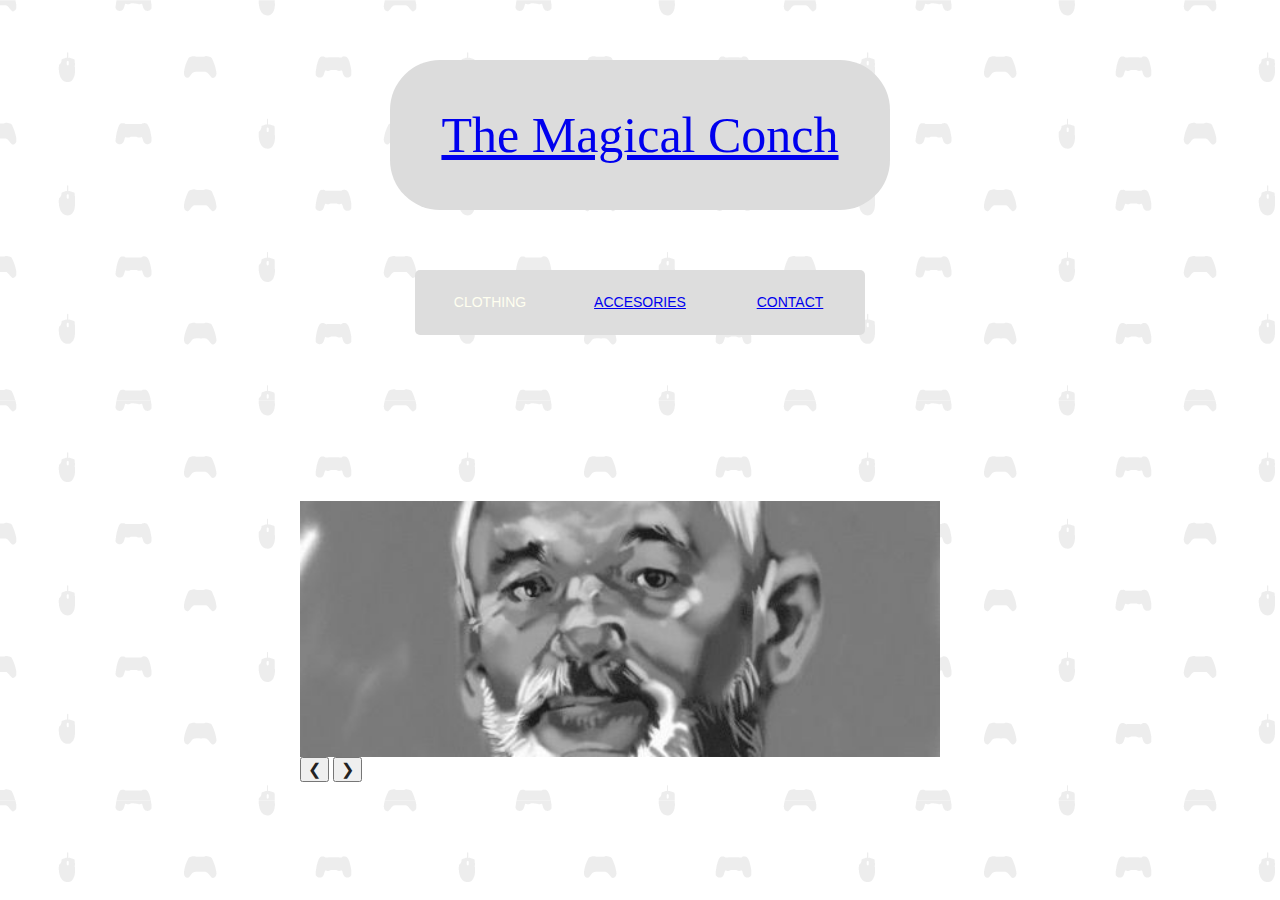
<file: index.html>
<!DOCTYPE html>
<html>
<head>
	<title>Stream Merch</title>

	<link rel="stylesheet" href="css/normalize.css">
	<link rel="stylesheet" href="css/base.css">
	<link rel="stylesheet" href="css/grid.css">
	<link rel="stylesheet" href="css/style.css">

</head>
<body>

<div class="logo"><a href="index.html">The Magical Conch</a></div>
<!-- <nav class="nav-main">
	<ul>
		<li><a href="#" class="nav-item">Clothing</a>
			<div class="nav-content">
				<div class="nav-sub">
					<ul>
						<li class="subs"><a href="shirts.html">Shirts</a></li>
						<li class="subs"><a href="hats.html">Hats</a></li>
						<li class="subs"><a href="outerwear.html">Outerwear</a></li>
					</ul>
				</div>
			</div>
		</li>
		<li><a href="Accesories.html" class="nav-item">Accesories</a></li>
		<li><a href="Contact.html" class="nav-item">Contact</a></li>
	</ul>
</nav> -->

<nav>
  <ul>
    <li>Clothing
      <ul class="drop-menu menu-#{i}">
        <li><a href="shirts.html">Shirts</a></li>
        <li><a href="hats.html">Hats</a></li>
        <li><a href="outerwear.html">Outerwear</a></li>
      </ul>
    </li>
    <li><a href="Accesories.html">Accesories</a></li>
    <li><a href="Contact.html">Contact</a></li>
      </ul>
    </li>
  </ul>
</nav>









	
</body>
	<div class="slides">
		<img class="mySlides" src="img/5.jpg" style="width: 50%">
		<img class="mySlides" src="img/6.jpg" style="width: 50%">
		<img class="mySlides" src="img/7.jpg" style="width: 50%">
		<img class="mySlides" src="img/8.jpg" style="width: 50%">
		
		<button onclick="plusDivs(-1)">&#10094;</button>
		<button onclick="plusDivs(+1)">&#10095;</button>

	</div>

	<script>
	var slideIndex = 1;
	showDivs(slideIndex);

	function plusDivs(n) {
 	 showDivs(slideIndex += n);
	}

	function showDivs(n) {
  		var i;
  		var x = document.getElementsByClassName("mySlides");
  		if (n > x.length) {slideIndex = 1}    
  		if (n < 1) {slideIndex = x.length}
  		for (i = 0; i < x.length; i++) {
    	 x[i].style.display = "none";  
  	}
  		x[slideIndex-1].style.display = "block";  
		}
	</script>
	<!-- This script is from W3 Schools -->


</body>
</html>
</file>
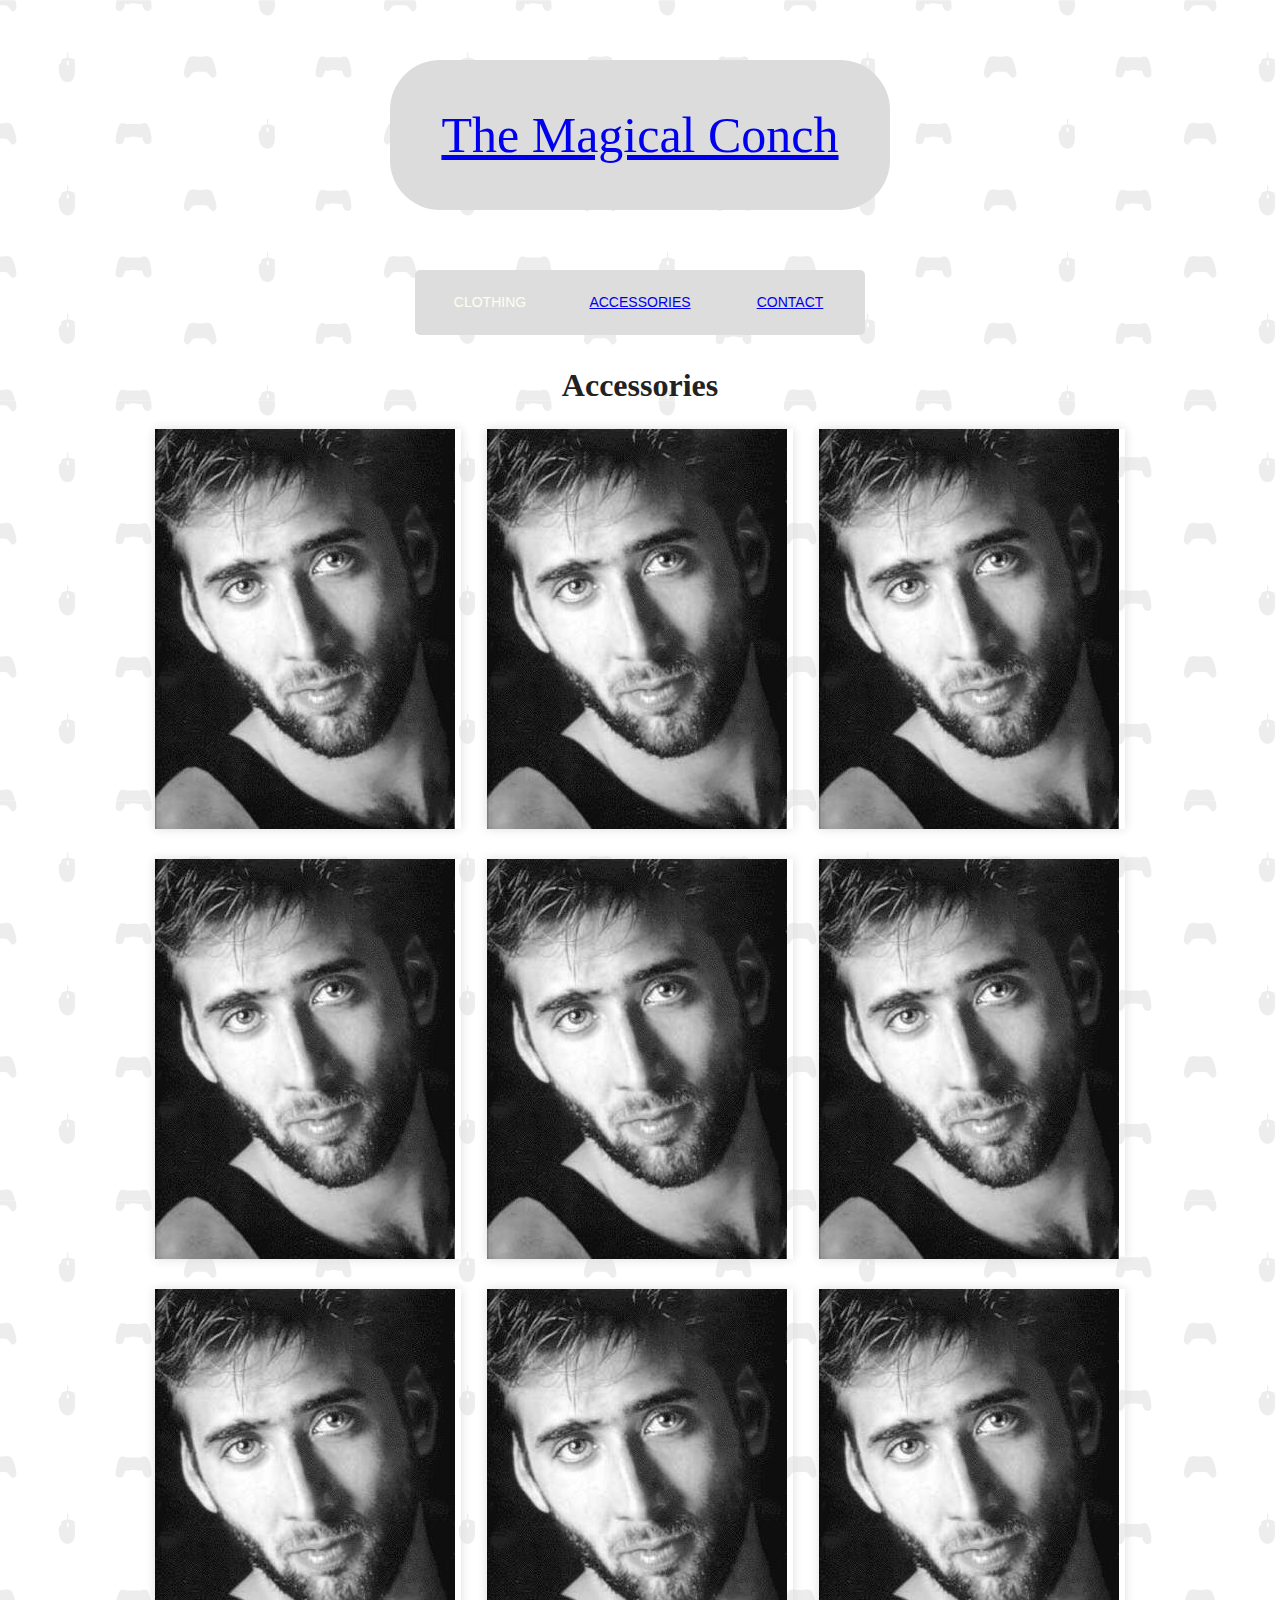
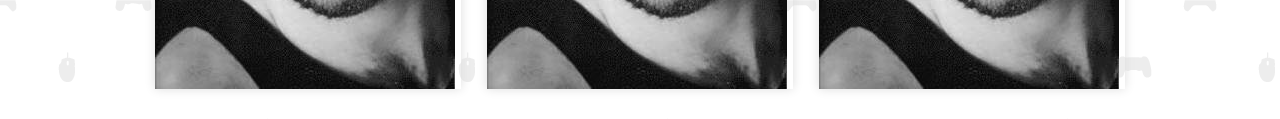
<file: Accesories.html>
<!DOCTYPE html>
<html>
<head>
	<title>Stream Merch</title>

	<link rel="stylesheet" href="css/normalize.css">
	<link rel="stylesheet" href="css/base.css">
	<link rel="stylesheet" href="css/grid.css">
	<link rel="stylesheet" href="css/style.css">

</head>
<body class="topper">

<div class="logo"><a href="index.html">The Magical Conch</a></div>

<nav>
  <ul>
    <li>Clothing
      <ul class="drop-menu menu-#{i}">
        <li><a href="shirts.html">Shirts</a></li>
        <li><a href="hats.html">Hats</a></li>
        <li><a href="outerwear.html">Outerwear</a></li>
      </ul>
    </li>
    <li><a href="Accesories.html">Accessories</a></li>
    <li><a href="Contact.html">Contact</a></li>
      </ul>
    </li>
  </ul>
</nav>
</body>

<body class="selections">
	

<div class="container clearfix content">
	<h1>Accessories</h1>

	<div class="grid_4">
		<div class="view">
			<img src="img/4.jpg" alt="Acessory"/>
			<div class="mask">
				<h2>Acessory 1</h2>
				<p>An accessory that relates to the stream.</p>
				<a href="#info" class="info">Preview</a>
			</div>
		</div>
	</div>

	<div class="grid_4">
		<div class="view">
			<img src="img/4.jpg" alt="Acessory"/>
			<div class="mask">
				<h2>Acessory 2</h2>
				<p>An accessory that relates to the stream.</p>
				<a href="#info" class="info">Preview</a>
			</div>
		</div>
	</div>

		<div class="grid_4">
		<div class="view">
			<img src="img/4.jpg" alt="Acessory"/>
			<div class="mask">
				<h2>Acessory 3</h2>
				<p>An accessory that relates to the stream.</p>
				<a href="#info" class="info">Preview</a>
			</div>
		</div>
	</div>
	<div class="grid_4">
		<div class="view">
			<img src="img/4.jpg" alt="Acessory"/>
			<div class="mask">
				<h2>Acessory 1</h2>
				<p>An accessory that relates to the stream.</p>
				<a href="#info" class="info">Preview</a>
			</div>
		</div>
	</div>

	<div class="grid_4">
		<div class="view">
			<img src="img/4.jpg" alt="Acessory"/>
			<div class="mask">
				<h2>Acessory 2</h2>
				<p>An accessory that relates to the stream.</p>
				<a href="#info" class="info">Preview</a>
			</div>
		</div>
	</div>

		<div class="grid_4">
		<div class="view">
			<img src="img/4.jpg" alt="Acessory"/>
			<div class="mask">
				<h2>Acessory 3</h2>
				<p>An accessory that relates to the stream.</p>
				<a href="#info" class="info">Preview</a>
			</div>
		</div>
	</div>
	<div class="grid_4">
		<div class="view">
			<img src="img/4.jpg" alt="Acessory"/>
			<div class="mask">
				<h2>Acessory 1</h2>
				<p>An accessory that relates to the stream.</p>
				<a href="#info" class="info">Preview</a>
			</div>
		</div>
	</div>

	<div class="grid_4">
		<div class="view">
			<img src="img/4.jpg" alt="Acessory"/>
			<div class="mask">
				<h2>Acessory 2</h2>
				<p>An accessory that relates to the stream.</p>
				<a href="#info" class="info">Preview</a>
			</div>
		</div>
	</div>

		<div class="grid_4">
		<div class="view">
			<img src="img/4.jpg" alt="Acessory"/>
			<div class="mask">
				<h2>Acessory 3</h2>
				<p>An accessory that relates to the stream.</p>
				<a href="#info" class="info">Preview</a>
			</div>
		</div>
	</div>
</div>


    <div id="info" class="infoModal">
        <div> <a href="#close" title="Close" class="close">X</a>
            <h2>Stream Accessory</h2>
            <p>
                Here is a larger image of the accessory that you wanted to preview.
            </p>
            <img src="img/9.jpg">
        </div>
    </div>


</body>
</html>
</file>
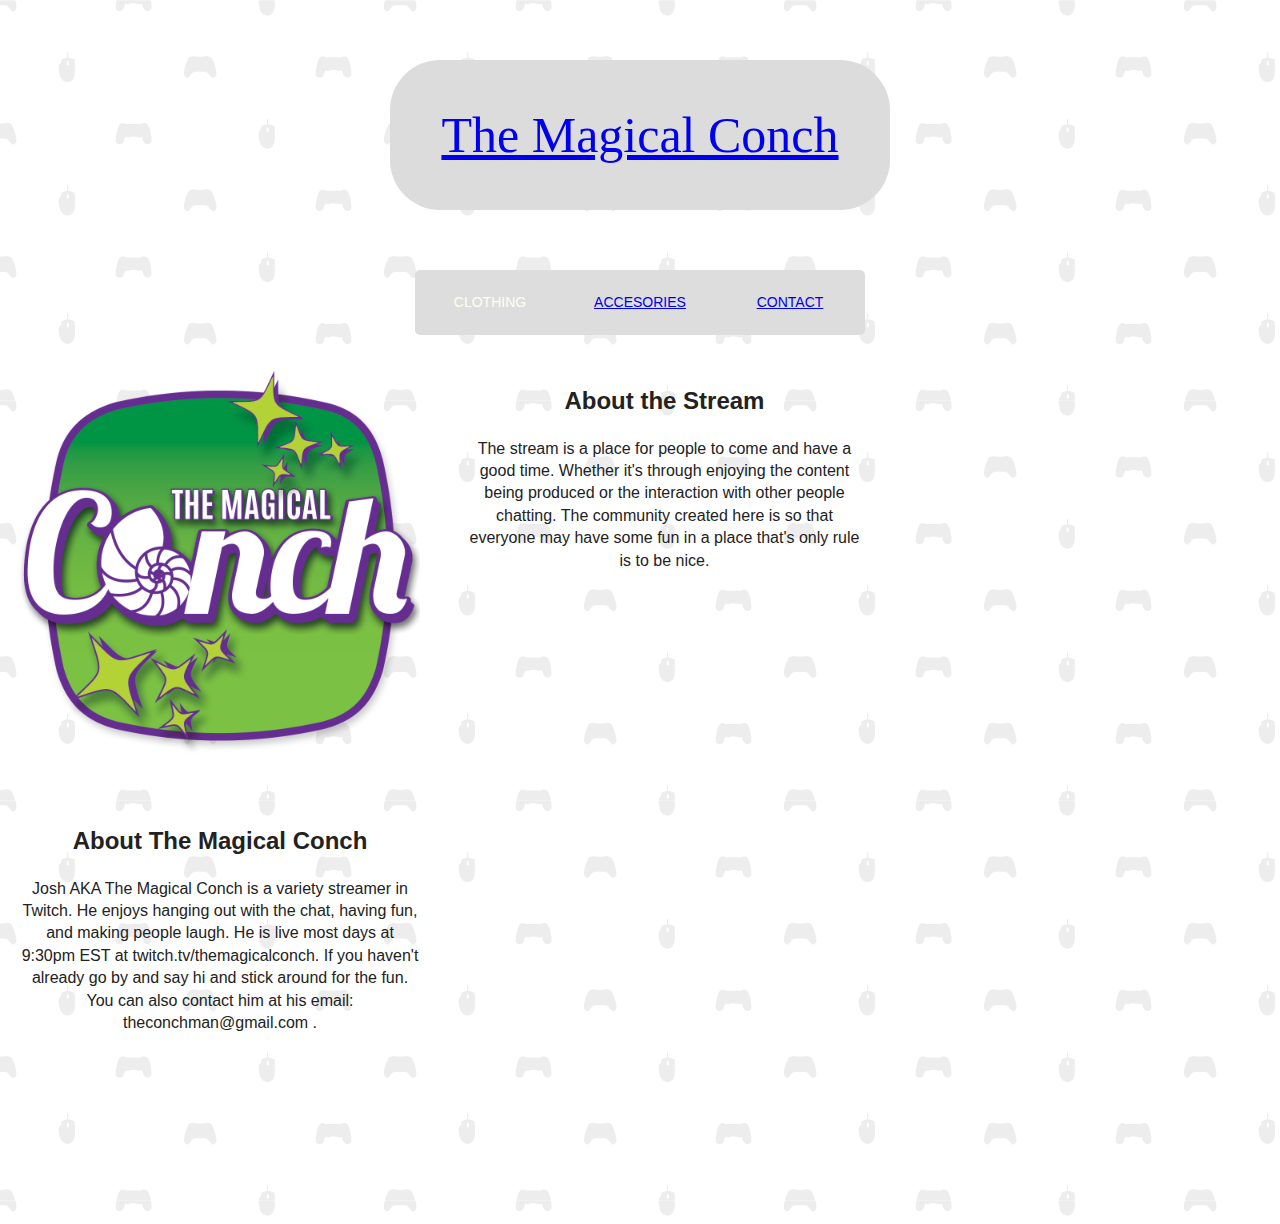
<file: Contact.html>
<!DOCTYPE html>
<html>
<head>
	<title>Contact</title>

	<link rel="stylesheet" href="css/normalize.css">
	<link rel="stylesheet" href="css/base.css">
	<link rel="stylesheet" href="css/grid.css">
	<link rel="stylesheet" href="css/style.css">

</head>

<body>
<div class="logo"><a href="index.html">The Magical Conch</a></div>
<nav>
  <ul>
    <li>Clothing
      <ul class="drop-menu menu-#{i}">
        <li><a href="shirts.html">Shirts</a></li>
        <li><a href="hats.html">Hats</a></li>
        <li><a href="outerwear.html">Outerwear</a></li>
      </ul>
    </li>
    <li><a href="Accesories.html">Accesories</a></li>
    <li><a href="Contact.html">Contact</a></li>
      </ul>
    </li>
  </ul>
</nav>


<div class="contact">
	<img src="img/conch_logo2_72dpi_transp.png">
</div>

<div class="contact">
	<h2>About the Stream</h2>
	<p>
		The stream is a place for people to come and have a good time. Whether it's through enjoying the content being produced or the interaction with other people chatting. The community created here is so that everyone may have some fun in a place that's only rule is to be nice.
	</p>
</div>
<div class="contact">
	<h2>About The Magical Conch</h2>
	<p>
		Josh AKA The Magical Conch is a variety streamer in Twitch. He enjoys hanging out with the chat, having fun, and making people laugh. He is live most days at 9:30pm EST at twitch.tv/themagicalconch. If you haven't already go by and say hi and stick around for the fun. You can also contact him at his email: theconchman@gmail.com .
	</p>
</div>


</body>
</html>
</file>
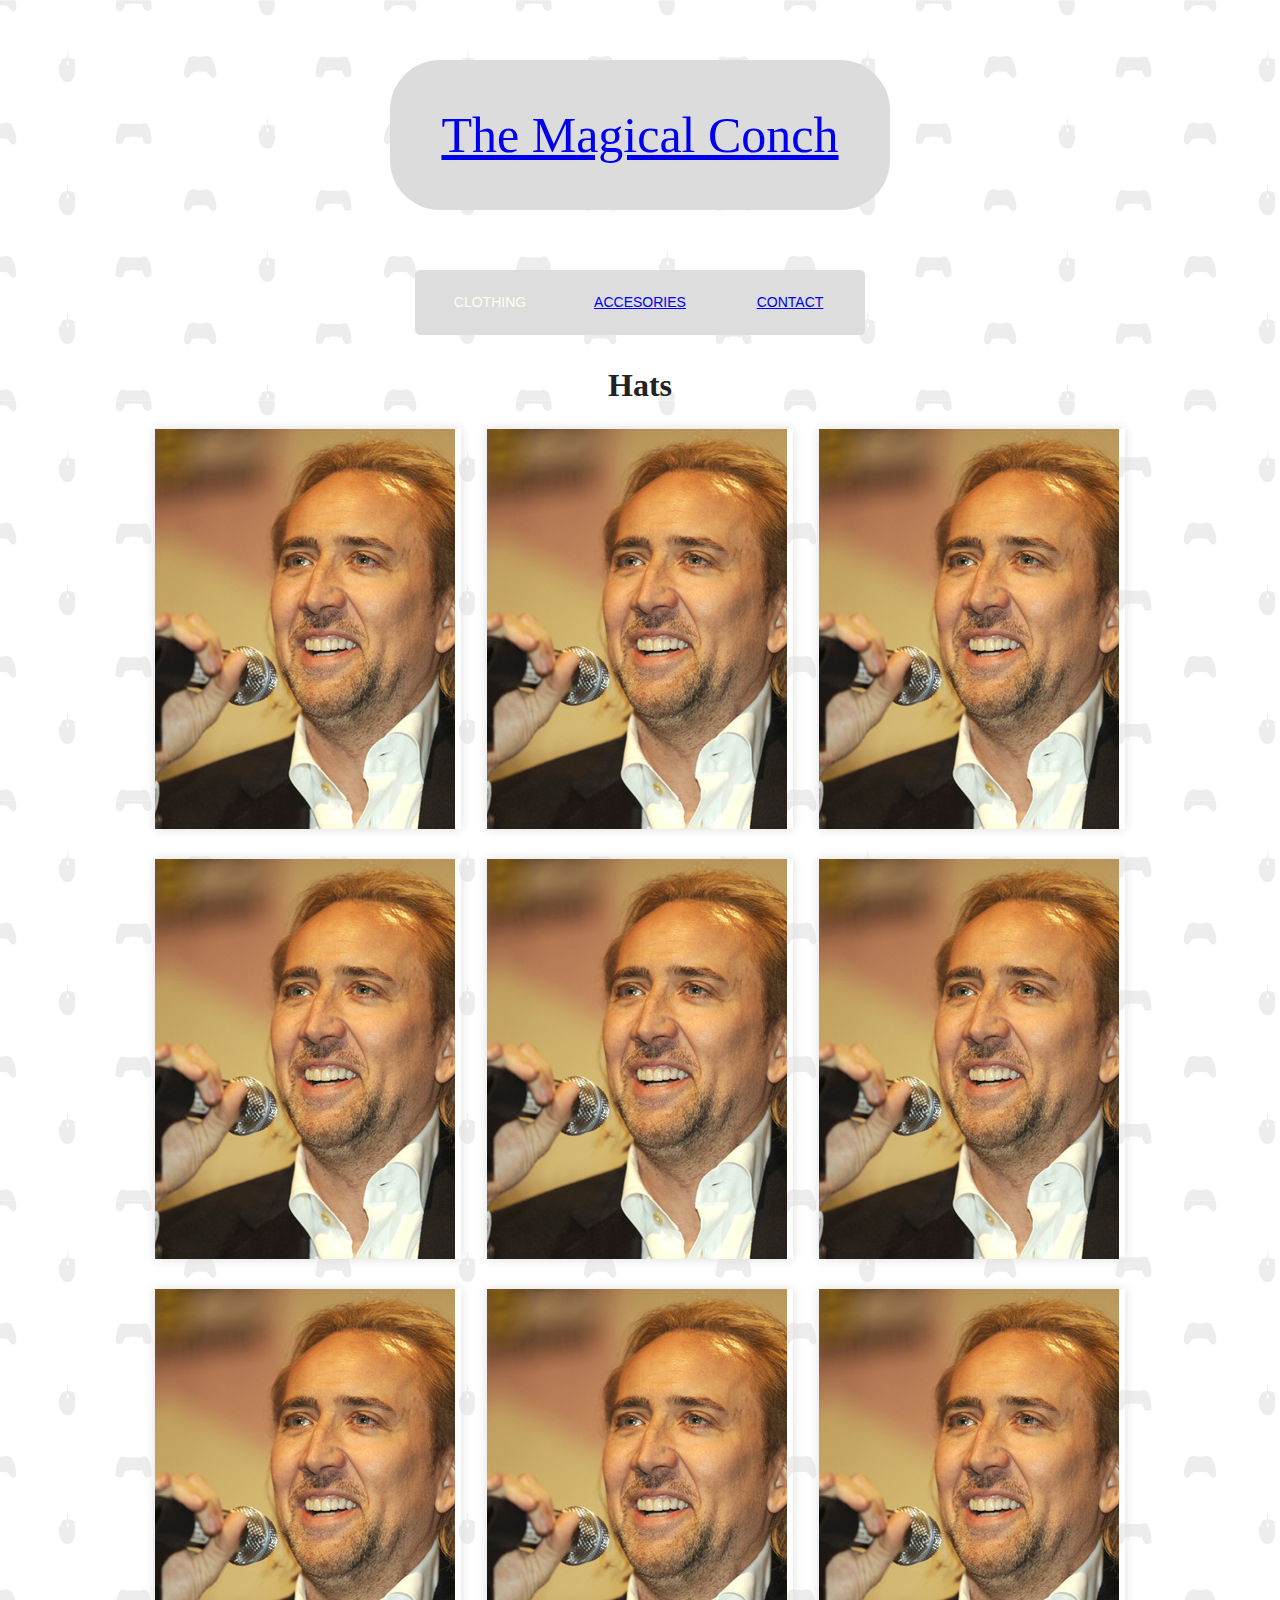
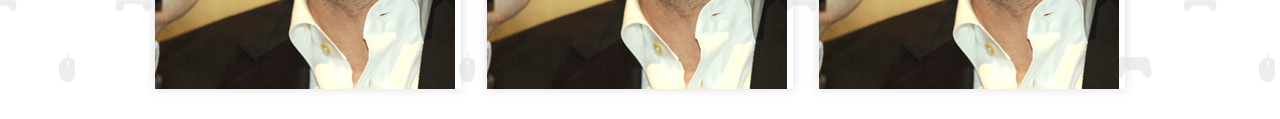
<file: hats.html>
<!DOCTYPE html>
<html>
<head>
	<title>Stream Merch</title>

	<link rel="stylesheet" href="css/normalize.css">
	<link rel="stylesheet" href="css/base.css">
	<link rel="stylesheet" href="css/grid.css">
	<link rel="stylesheet" href="css/style.css">

</head>
<body class="topper">

<div class="logo"><a href="index.html">The Magical Conch</a></div>

<nav>
  <ul>
    <li>Clothing
      <ul class="drop-menu menu-#{i}">
        <li><a href="shirts.html">Shirts</a></li>
        <li><a href="hats.html">Hats</a></li>
        <li><a href="outerwear.html">Outerwear</a></li>
      </ul>
    </li>
    <li><a href="Accesories.html">Accesories</a></li>
    <li><a href="Contact.html">Contact</a></li>
      </ul>
    </li>
  </ul>
</nav>
	
</body>

<body class="selections">
	

<div class="container clearfix content">
	<h1>Hats</h1>

	<div class="grid_4">
		<div class="view">
			<img src="img/3.jpg" alt="Hats"/>
			<div class="mask">
				<h2>Hat 1</h2>
				<p>This hat is one size fits all.</p>
				<a href="#info" class="info">Preview</a>
			</div>
		</div>
	</div>

	<div class="grid_4">
		<div class="view">
			<img src="img/3.jpg" alt="Hats"/>
			<div class="mask">
				<h2>Hat 2</h2>
				<p>This hat is one size fits all.</p>
				<a href="#info" class="info">Preview</a>
			</div>
		</div>
	</div>

		<div class="grid_4">
		<div class="view">
			<img src="img/3.jpg" alt="Hats"/>
			<div class="mask">
				<h2>Hat 3</h2>
				<p>This hat is one size fits all.</p>
				<a href="#info" class="info">Preview</a>
			</div>
		</div>
	</div>
	<div class="grid_4">
		<div class="view">
			<img src="img/3.jpg" alt="Hats"/>
			<div class="mask">
				<h2>Hat 1</h2>
				<p>This hat is one size fits all.</p>
				<a href="#info" class="info">Preview</a>
			</div>
		</div>
	</div>

	<div class="grid_4">
		<div class="view">
			<img src="img/3.jpg" alt="Hats"/>
			<div class="mask">
				<h2>Hat 2</h2>
				<p>This hat is one size fits all.</p>
				<a href="#info" class="info">Preview</a>
			</div>
		</div>
	</div>

		<div class="grid_4">
		<div class="view">
			<img src="img/3.jpg" alt="Hats"/>
			<div class="mask">
				<h2>Hat 3</h2>
				<p>This hat is one size fits all.</p>
				<a href="#info" class="info">Preview</a>
			</div>
		</div>
	</div>
	<div class="grid_4">
		<div class="view">
			<img src="img/3.jpg" alt="Hats"/>
			<div class="mask">
				<h2>Hat 1</h2>
				<p>This hat is one size fits all.</p>
				<a href="#info" class="info">Preview</a>
			</div>
		</div>
	</div>

	<div class="grid_4">
		<div class="view">
			<img src="img/3.jpg" alt="Hats"/>
			<div class="mask">
				<h2>Hat 2</h2>
				<p>This hat is one size fits all.</p>
				<a href="#info" class="info">Preview</a>
			</div>
		</div>
	</div>

		<div class="grid_4">
		<div class="view">
			<img src="img/3.jpg" alt="Hats"/>
			<div class="mask">
				<h2>Hat 3</h2>
				<p>This hat is one size fits all.</p>
				<a href="#info" class="info">Preview</a>
			</div>
		</div>
	</div>
</div>


    <div id="info" class="infoModal">
        <div> <a href="#close" title="Close" class="close">X</a>
            <h2>Hat</h2>
            <p>
                This is the hat that you wanted to view at a larger scale.
            </p>
            <img src="img/9.jpg">
        </div>
    </div>


</body>
</html>
</file>
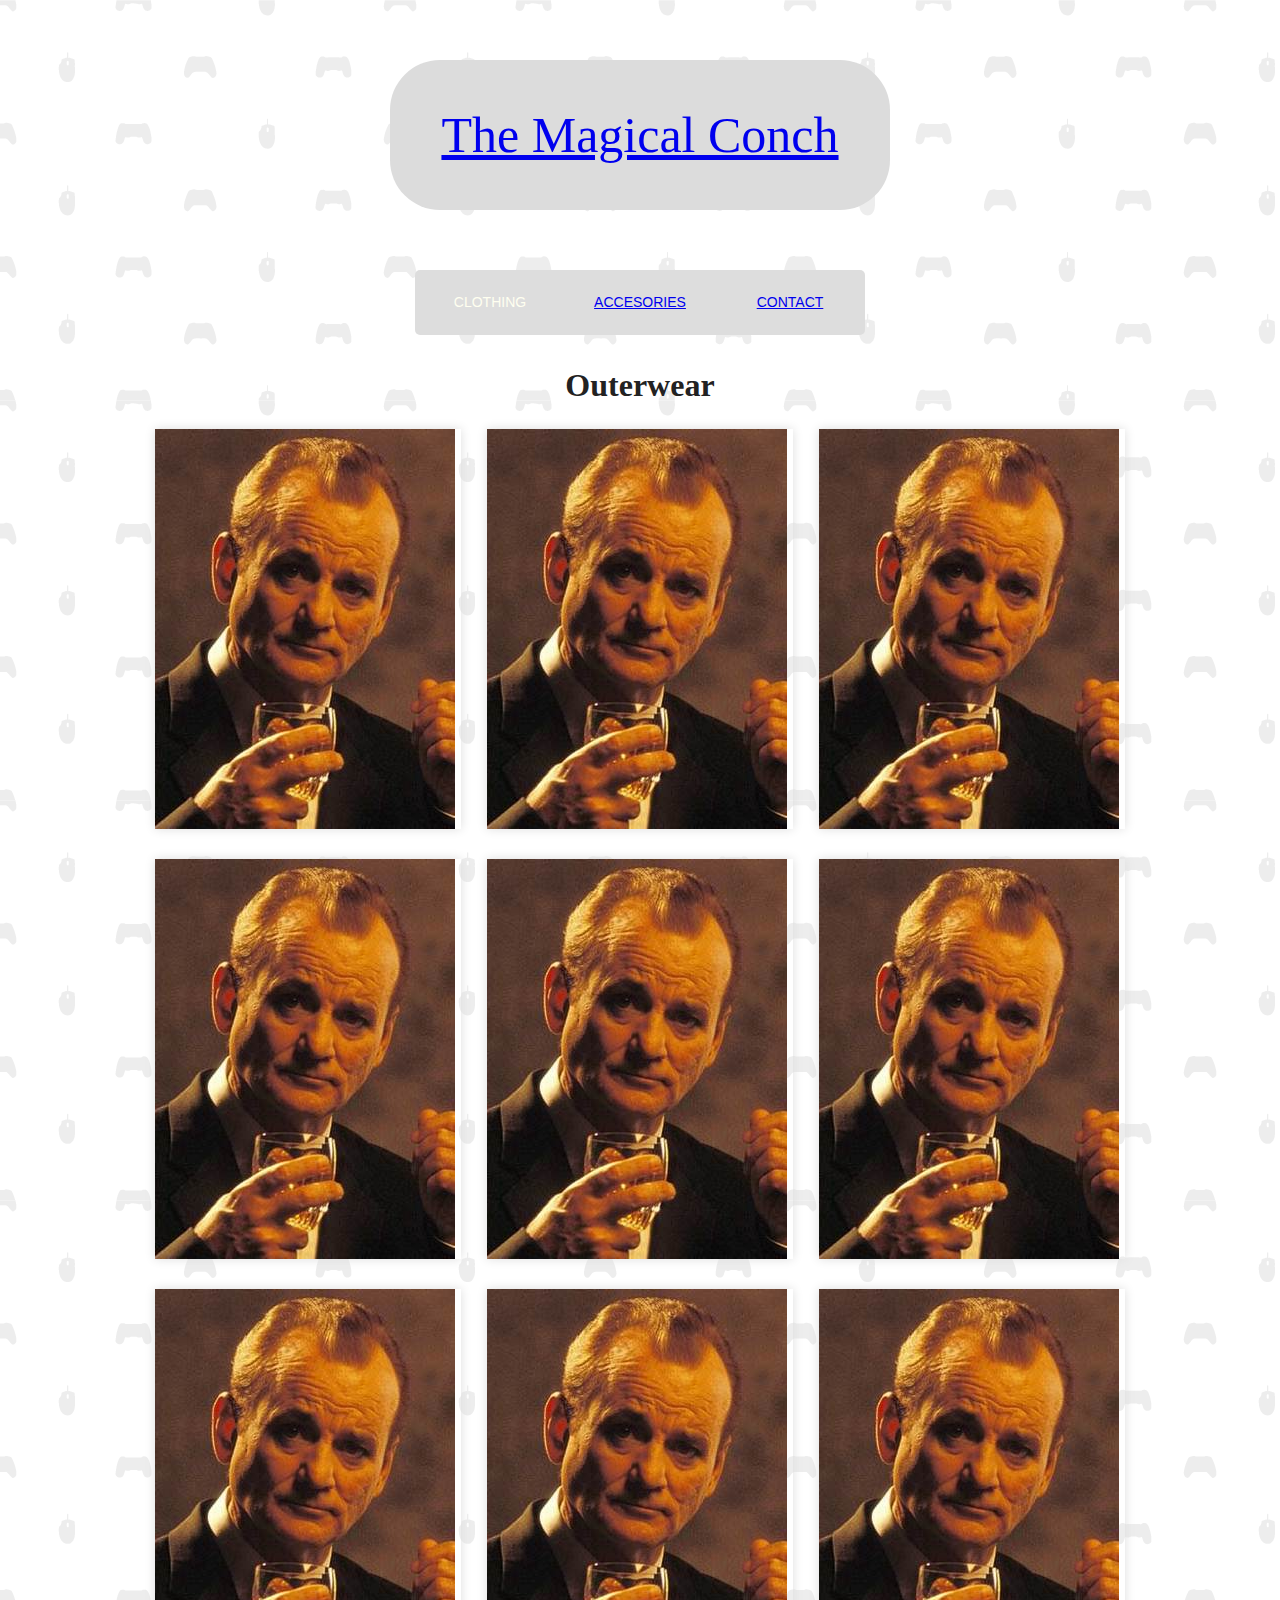
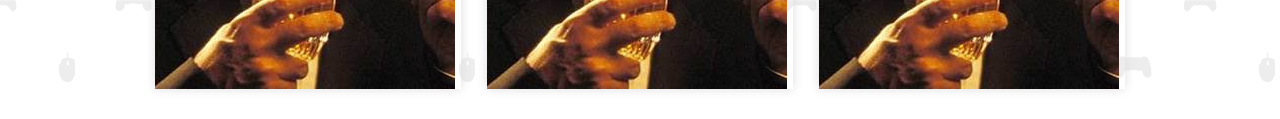
<file: outerwear.html>
<!DOCTYPE html>
<html>
<head>
	<title>Stream Merch</title>

	<link rel="stylesheet" href="css/normalize.css">
	<link rel="stylesheet" href="css/base.css">
	<link rel="stylesheet" href="css/grid.css">
	<link rel="stylesheet" href="css/style.css">

</head>
<body class="topper">

<div class="logo"><a href="index.html">The Magical Conch</a></div>

<nav>
  <ul>
    <li>Clothing
      <ul class="drop-menu menu-#{i}">
        <li><a href="shirts.html">Shirts</a></li>
        <li><a href="hats.html">Hats</a></li>
        <li><a href="outerwear.html">Outerwear</a></li>
      </ul>
    </li>
    <li><a href="Accesories.html">Accesories</a></li>
    <li><a href="Contact.html">Contact</a></li>
      </ul>
    </li>
  </ul>
</nav>
	
</body>

<body class="selections">
	

<div class="container clearfix content">
	<h1>Outerwear</h1>

	<div class="grid_4">
		<div class="view">
			<img src="img/2.jpg" alt="Outerwears"/>
			<div class="mask">
				<h2>Outerwear 1</h2>
				<p>This jacket comes in all sizes including up to XL.</p>
				<a href="#info" class="info">Preview</a>
			</div>
		</div>
	</div>

	<div class="grid_4">
		<div class="view">
			<img src="img/2.jpg" alt="Outerwears"/>
			<div class="mask">
				<h2>Outerwear 2</h2>
				<p>This jacket comes in all sizes including up to XL.</p>
				<a href="#info" class="info">Preview</a>
			</div>
		</div>
	</div>

		<div class="grid_4">
		<div class="view">
			<img src="img/2.jpg" alt="Outerwears"/>
			<div class="mask">
				<h2>Outerwear 3</h2>
				<p>This jacket comes in all sizes including up to XL.</p>
				<a href="#info" class="info">Preview</a>
			</div>
		</div>
	</div>
	<div class="grid_4">
		<div class="view">
			<img src="img/2.jpg" alt="Outerwears"/>
			<div class="mask">
				<h2>Outerwear 1</h2>
				<p>This jacket comes in all sizes including up to XL.</p>
				<a href="#info" class="info">Preview</a>
			</div>
		</div>
	</div>

	<div class="grid_4">
		<div class="view">
			<img src="img/2.jpg" alt="Outerwears"/>
			<div class="mask">
				<h2>Outerwear 2</h2>
				<p>This jacket comes in all sizes including up to XL.</p>
				<a href="#info" class="info">Preview</a>
			</div>
		</div>
	</div>

		<div class="grid_4">
		<div class="view">
			<img src="img/2.jpg" alt="Outerwears"/>
			<div class="mask">
				<h2>Outerwear 3</h2>
				<p>This jacket comes in all sizes including up to XL.</p>
				<a href="#info" class="info">Preview</a>
			</div>
		</div>
	</div>
	<div class="grid_4">
		<div class="view">
			<img src="img/2.jpg" alt="Outerwears"/>
			<div class="mask">
				<h2>Outerwear 1</h2>
				<p>This jacket comes in all sizes including up to XL.</p>
				<a href="#info" class="info">Preview</a>
			</div>
		</div>
	</div>

	<div class="grid_4">
		<div class="view">
			<img src="img/2.jpg" alt="Outerwears"/>
			<div class="mask">
				<h2>Outerwear 2</h2>
				<p>This jacket comes in all sizes including up to XL.</p>
				<a href="#info" class="info">Preview</a>
			</div>
		</div>
	</div>

		<div class="grid_4">
		<div class="view">
			<img src="img/2.jpg" alt="Outerwears"/>
			<div class="mask">
				<h2>Outerwear 3</h2>
				<p>This jacket comes in all sizes including up to XL.</p>
				<a href="#info" class="info">Preview</a>
			</div>
		</div>
	</div>
</div>


    <div id="info" class="infoModal">
        <div> <a href="#close" title="Close" class="close">X</a>
            <h2>Jacket</h2>
            <p>
                This is the jacket you wanted to preview at a larger scale.
            </p>
            <img src="img/9.jpg">
        </div>
    </div>


</body>
</html>
</file>
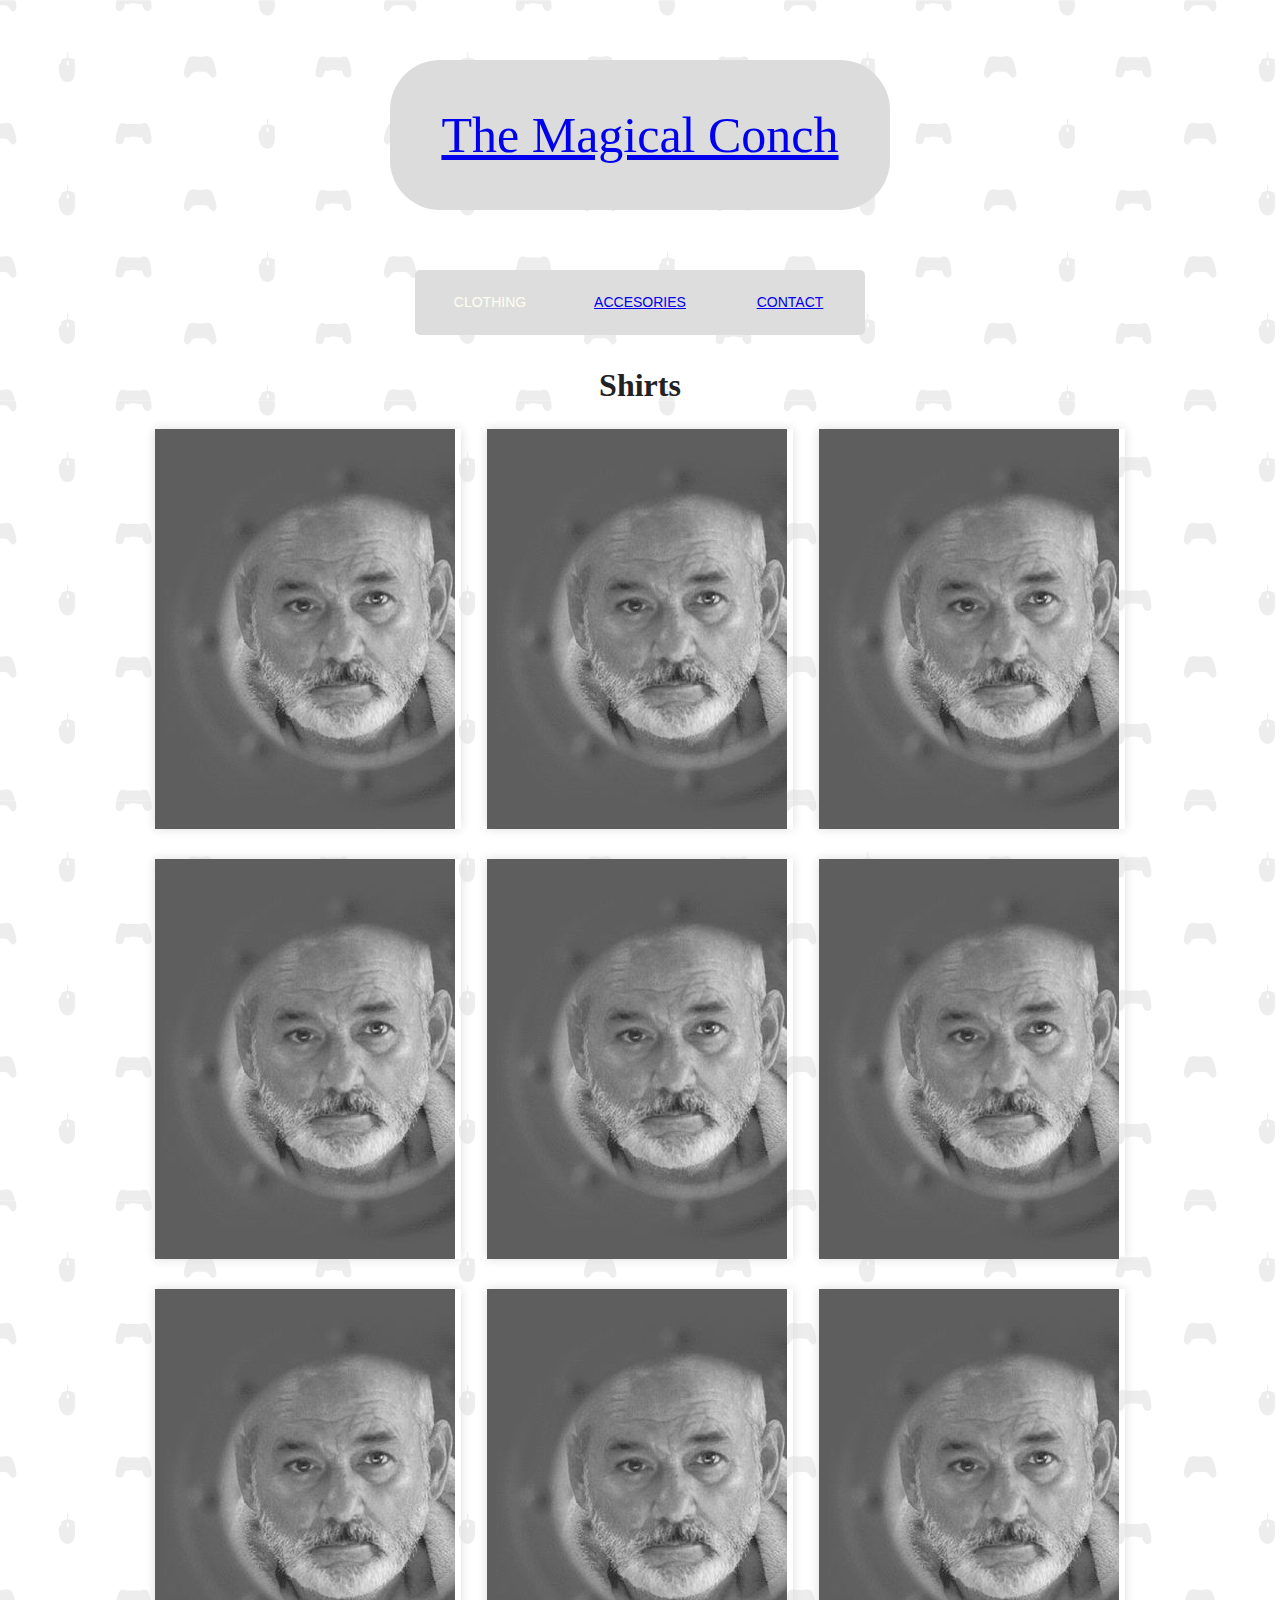
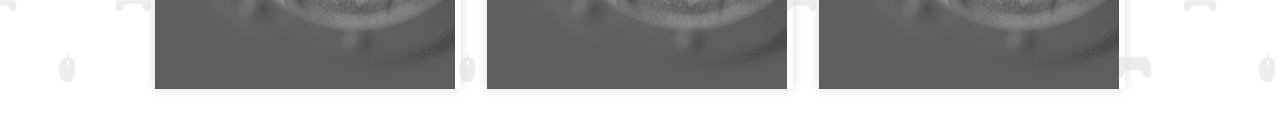
<file: shirts.html>
<!DOCTYPE html>
<html>
<head>
	<title>Stream Merch</title>

	<link rel="stylesheet" href="css/normalize.css">
	<link rel="stylesheet" href="css/base.css">
	<link rel="stylesheet" href="css/grid.css">
	<link rel="stylesheet" href="css/style.css">

</head>
<body class="topper">

<div class="logo"><a href="index.html">The Magical Conch</a></div>
<nav>
  <ul>
    <li>Clothing
      <ul class="drop-menu menu-#{i}">
        <li><a href="shirts.html">Shirts</a></li>
        <li><a href="hats.html">Hats</a></li>
        <li><a href="outerwear.html">Outerwear</a></li>
      </ul>
    </li>
    <li><a href="Accesories.html">Accesories</a></li>
    <li><a href="Contact.html">Contact</a></li>
      </ul>
    </li>
  </ul>
</nav>
</body>

<body class="selections">
	

<div class="container clearfix content">
	<h1>Shirts</h1>

	<div class="grid_4">
		<div class="view">
			<img src="img/1.jpg" alt="Shirts"/>
			<div class="mask">
				<h2>Shirt 1</h2>
				<p>This shirt comes in all sizes including up to XL.</p>
				<a href="#info" class="info">Preview</a>
			</div>
		</div>
	</div>

	<div class="grid_4">
		<div class="view">
			<img src="img/1.jpg" alt="Shirts"/>
			<div class="mask">
				<h2>Shirt 2</h2>
				<p>This shirt comes in all sizes including up to XL.</p>
				<a href="#info" class="info">Preview</a>
			</div>
		</div>
	</div>

		<div class="grid_4">
		<div class="view">
			<img src="img/1.jpg" alt="Shirts"/>
			<div class="mask">
				<h2>Shirt 3</h2>
				<p>This shirt comes in all sizes including up to XL.</p>
				<a href="#info" class="info">Preview</a>
			</div>
		</div>
	</div>
	<div class="grid_4">
		<div class="view">
			<img src="img/1.jpg" alt="Shirts"/>
			<div class="mask">
				<h2>Shirt 1</h2>
				<p>This shirt comes in all sizes including up to XL.</p>
				<a href="#info" class="info">Preview</a>
			</div>
		</div>
	</div>

	<div class="grid_4">
		<div class="view">
			<img src="img/1.jpg" alt="Shirts"/>
			<div class="mask">
				<h2>Shirt 2</h2>
				<p>This shirt comes in all sizes including up to XL.</p>
				<a href="#info" class="info">Preview</a>
			</div>
		</div>
	</div>

		<div class="grid_4">
		<div class="view">
			<img src="img/1.jpg" alt="Shirts"/>
			<div class="mask">
				<h2>Shirt 3</h2>
				<p>This shirt comes in all sizes including up to XL.</p>
				<a href="#info" class="info">Preview</a>
			</div>
		</div>
	</div>
	<div class="grid_4">
		<div class="view">
			<img src="img/1.jpg" alt="Shirts"/>
			<div class="mask">
				<h2>Shirt 1</h2>
				<p>This shirt comes in all sizes including up to XL.</p>
				<a href="#info" class="info">Preview</a>
			</div>
		</div>
	</div>

	<div class="grid_4">
		<div class="view">
			<img src="img/1.jpg" alt="Shirts"/>
			<div class="mask">
				<h2>Shirt 2</h2>
				<p>This shirt comes in all sizes including up to XL.</p>
				<a href="#info" class="info">Preview</a>
			</div>
		</div>
	</div>

		<div class="grid_4">
		<div class="view">
			<img src="img/1.jpg" alt="Shirts"/>
			<div class="mask">
				<h2>Shirt 3</h2>
				<p>This shirt comes in all sizes including up to XL.</p>
				<a href="#info" class="info">Preview</a>
			</div>
		</div>
	</div>
</div>



    <div id="info" class="infoModal">
        <div> <a href="#close" title="Close" class="close">X</a>
            <h2>Shirt</h2>
            <p>
                Here is a larger image of the shirt you wanted to preview.
            </p>
            <img src="img/9.jpg">
        </div>
    </div>




</body>
</html>
</file>
<file: css/base.css>
/*
Responsive 996px grid system ~ Base CSS.

Uses the HTML5 Boilerplate by Paul Irish with a few tweaks
html5boilerplate.com

*/


/* ==========================================================================
   Base styles: opinionated defaults
   ========================================================================== */

html,
button,
input,
select,
textarea {
    color: #222;
}

body {
    font-size: 1em;
    line-height: 1.4;
}

/*
 * Remove text-shadow in selection highlight: h5bp.com/i
 * These selection declarations have to be separate.
 * Customize the background color to match your design.
 */

::-moz-selection {
    background: #b3d4fc;
    text-shadow: none;
}

::selection {
    background: #b3d4fc;
    text-shadow: none;
}

/*
 * A better looking default horizontal rule
 */

hr {
    display: block;
    height: 1px;
    border: 0;
    border-top: 1px solid #ccc;
    margin: 1em 0;
    padding: 0;
}

/*
 * Remove the gap between images and the bottom of their containers: h5bp.com/i/440
 */

img {
    vertical-align: middle;
}

/*
 * Remove default fieldset styles.
 */

fieldset {
    border: 0;
    margin: 0;
    padding: 0;
}

/*
 * Allow only vertical resizing of textareas.
 */

textarea {
    resize: vertical;
}

/* ==========================================================================
   Chrome Frame prompt
   ========================================================================== */

.chromeframe {
    margin: 0.2em 0;
    background: #ccc;
    color: #000;
    padding: 0.2em 0;
}

/* ==========================================================================
   Helper classes
   ========================================================================== */

/*
 * Image replacement
 */

.ir {
    background-color: transparent;
    border: 0;
    overflow: hidden;
    /* IE 6/7 fallback */
    *text-indent: -9999px;
}

.ir:before {
    content: "";
    display: block;
    width: 0;
    height: 150%;
}

/*
 * Hide from both screenreaders and browsers: h5bp.com/u
 */

.hidden {
    display: none !important;
    visibility: hidden;
}

/*
 * Hide only visually, but have it available for screenreaders: h5bp.com/v
 */

.visuallyhidden {
    border: 0;
    clip: rect(0 0 0 0);
    height: 1px;
    margin: -1px;
    overflow: hidden;
    padding: 0;
    position: absolute;
    width: 1px;
}

/*
 * Extends the .visuallyhidden class to allow the element to be focusable
 * when navigated to via the keyboard: h5bp.com/p
 */

.visuallyhidden.focusable:active,
.visuallyhidden.focusable:focus {
    clip: auto;
    height: auto;
    margin: 0;
    overflow: visible;
    position: static;
    width: auto;
}

/*
 * Hide visually and from screenreaders, but maintain layout
 */

.invisible {
    visibility: hidden;
}

/*
 * Clearfix: contain floats
 *
 * For modern browsers
 * 1. The space content is one way to avoid an Opera bug when the
 *    `contenteditable` attribute is included anywhere else in the document.
 *    Otherwise it causes space to appear at the top and bottom of elements
 *    that receive the `clearfix` class.
 * 2. The use of `table` rather than `block` is only necessary if using
 *    `:before` to contain the top-margins of child elements.
 */

.clearfix:before,
.clearfix:after {
    content: " "; /* 1 */
    display: table; /* 2 */
}

.clearfix:after {
    clear: both;
}

/*
 * For IE 6/7 only
 * Include this rule to trigger hasLayout and contain floats.
 */

.clearfix {
    *zoom: 1;
}


/*
 * Clear after each row
 */

.clear {
	clear: both;
	display: block;
	overflow: hidden;
	visibility: hidden;
	width: 0;
	height: 0;
}

/* ==========================================================================
   EXAMPLE Media Queries for Responsive Design.
   Theses examples override the primary ('mobile first') styles.
   Modify as content requires.
   ========================================================================== */

@media only screen and (min-width: 35em) {
    /* Style adjustments for viewports that meet the condition */
}

@media print,
       (-o-min-device-pixel-ratio: 5/4),
       (-webkit-min-device-pixel-ratio: 1.25),
       (min-resolution: 120dpi) {
    /* Style adjustments for high resolution devices */
}

/* ==========================================================================
   Print styles.
   Inlined to avoid required HTTP connection: h5bp.com/r
   ========================================================================== */

@media print {
    * {
        background: transparent !important;
        color: #000 !important; /* Black prints faster: h5bp.com/s */
        box-shadow: none !important;
        text-shadow: none !important;
    }

    a,
    a:visited {
        text-decoration: underline;
    }

    a[href]:after {
        content: " (" attr(href) ")";
    }

    abbr[title]:after {
        content: " (" attr(title) ")";
    }

    /*
     * Don't show links for images, or javascript/internal links
     */

    .ir a:after,
    a[href^="javascript:"]:after,
    a[href^="#"]:after {
        content: "";
    }

    pre,
    blockquote {
        border: 1px solid #999;
        page-break-inside: avoid;
    }

    thead {
        display: table-header-group; /* h5bp.com/t */
    }

    tr,
    img {
        page-break-inside: avoid;
    }

    img {
        max-width: 100% !important;
    }

    @page {
        margin: 0.5cm;
    }

    p,
    h2,
    h3 {
        orphans: 3;
        widows: 3;
    }

    h2,
    h3 {
        page-break-after: avoid;
    }
}
</file>
<file: css/grid.css>
/*
Responsive 996px grid system ~ Grid CSS.
Copyright 2013, Josh Cope

12 Columns ~ Margin left: 13px ~ Margin right: 13px

Based on the 960.gs grid system - http://960.gs/
by Nathan Smith

Licensed under GPL and MIT
*/

/* =============================================================================
   Base 966px Grid
   ========================================================================== */
   
	body {min-width: 996px;}

	/* Container */
	.container {
		margin-left: auto;
		margin-right: auto;
		width: 996px;
	}

	/* Global */
	.grid_1,
	.grid_2,
	.grid_3,
	.grid_4,
	.grid_5,
	.grid_6,
	.grid_7,
	.grid_8,
	.grid_9,
	.grid_10,
	.grid_11,
	.grid_12 {
		display: inline;
		float: left;
		margin-left: 13px;
		margin-right: 13px;
	}

	.push_1, .pull_1,
	.push_2, .pull_2,
	.push_3, .pull_3,
	.push_4, .pull_4,
	.push_5, .pull_5,
	.push_6, .pull_6,
	.push_7, .pull_7,
	.push_8, .pull_8,
	.push_9, .pull_9,
	.push_10, .pull_10,
	.push_11, .pull_11 {
		position: relative;
	}

	/* Children (Alpha ~ First, Omega ~ Last) */
	.alpha {margin-left: 0;}
	.omega {margin-right: 0;}

	/* Base Grid */
	.container .grid_1 {width: 57px;}
	.container .grid_2 {width: 140px;}
	.container .grid_3 {width: 223px;}
	.container .grid_4 {width: 306px;}
	.container .grid_5 {width: 389px;}
	.container .grid_6 {width: 472px;}
	.container .grid_7 {width: 555px;}
	.container .grid_8 {width: 638px;}
	.container .grid_9 {width: 721px;}
	.container .grid_10 {width: 804px;}
	.container .grid_11 {width: 887px;}
	.container .grid_12 {width: 970px;}

	/* Prefix Extra Space */
	.container .prefix_1 {padding-left: 83px;}
	.container .prefix_2 {padding-left: 166px;}
	.container .prefix_3 {padding-left: 249px;}
	.container .prefix_4 {padding-left: 332px;}
	.container .prefix_5 {padding-left: 415px;}
	.container .prefix_6 {padding-left: 498px;}
	.container .prefix_7 {padding-left: 581px;}
	.container .prefix_8 {padding-left: 664px;}
	.container .prefix_9 {padding-left: 747px;}
	.container .prefix_10 {padding-left: 830px;}
	.container .prefix_11 {padding-left: 913px;}

	/* Suffix Extra Space */
	.container .suffix_1 {padding-right: 83px;}
	.container .suffix_2 {padding-right: 166px;}
	.container .suffix_3 {padding-right: 249px;}
	.container .suffix_4 {padding-right: 332px;}
	.container .suffix_5 {padding-right: 415px;}
	.container .suffix_6 {padding-right: 498px;}
	.container .suffix_7 {padding-right: 581px;}
	.container .suffix_8 {padding-right: 664px;}
	.container .suffix_9 {padding-right: 747px;}
	.container .suffix_10 {padding-right: 830px;}
	.container .suffix_11 {padding-right: 913px;}

	/* Push Space */
	.container .push_1 {left: 83px;}
	.container .push_2 {left: 166px;}
	.container .push_3 {left: 249px;}
	.container .push_4 {left: 332px;}
	.container .push_5 {left: 415px;}
	.container .push_6 {left: 498px;}
	.container .push_7 {left: 581px;}
	.container .push_8 {left: 664px;}
	.container .push_9 {left: 747px;}
	.container .push_10 {left: 830px;}
	.container .push_11 {left: 913px;}

	/* Pull Space */
	.container .pull_1 {left: -83px;}
	.container .pull_2 {left: -166px;}
	.container .pull_3 {left: -249px;}
	.container .pull_4 {left: -332px;}
	.container .pull_5 {left: -415px;}
	.container .pull_6 {left: -498px;}
	.container .pull_7 {left: -581px;}
	.container .pull_8 {left: -664px;}
	.container .pull_9 {left: -747px;}
	.container .pull_10 {left: -830px;}
	.container .pull_11 {left: -913px;}

	/* Images & Other Objects */
	img, object, embed {	max-width: 100%;}
	img { height: auto; }


/* =============================================================================
   768px Grid
   ========================================================================== */

@media only screen and (min-width: 768px) and (max-width: 995px) {
	
	body {min-width: 768px;}

	/* Container | 768px */
	.container {width: 768px;}

	/* Global | 768px */
	.grid_1,
	.grid_2,
	.grid_3,
	.grid_4,
	.grid_5,
	.grid_6,
	.grid_7,
	.grid_8,
	.grid_9,
	.grid_10,
	.grid_11,
	.grid_12 {margin-left: 8px;
		margin-right: 8px;}
		

	/* Base Grid | 768px */
	.container .grid_1 {width: 48px;}
	.container .grid_2 {width: 112px;}
	.container .grid_3 {width: 176px;}
	.container .grid_4 {width: 240px;}
	.container .grid_5 {width: 304px;}
	.container .grid_6 {width: 368px;}
	.container .grid_7 {width: 432px;}
	.container .grid_8 {width: 496px;}
	.container .grid_9 {width: 560px;}
	.container .grid_10 {width: 624px;}
	.container .grid_11 {width: 688px;}
	.container .grid_12 {width: 752px;}

	/* Prefix Extra Space | 768px */
	.container .prefix_1 {padding-left: 64px;}
	.container .prefix_2 {padding-left: 128px;}
	.container .prefix_3 {padding-left: 192px;}
	.container .prefix_4 {padding-left: 256px;}
	.container .prefix_5 {padding-left: 320px;}
	.container .prefix_6 {padding-left: 384px;}
	.container .prefix_7 {padding-left: 448px;}
	.container .prefix_8 {padding-left: 512px;}
	.container .prefix_9 {padding-left: 576px;}
	.container .prefix_10 {padding-left: 640px;}
	.container .prefix_11 {padding-left: 704px;}
	
	/* Suffix Extra Space | 768px */
	.container .suffix_1 {padding-right: 64px;}
	.container .suffix_2 {padding-right: 128px;}
	.container .suffix_3 {padding-right: 192px;}
	.container .suffix_4 {padding-right: 256px;}
	.container .suffix_5 {padding-right: 320px;}
	.container .suffix_6 {padding-right: 384px;}
	.container .suffix_7 {padding-right: 448px;}
	.container .suffix_8 {padding-right: 512px;}
	.container .suffix_9 {padding-right: 576px;}
	.container .suffix_10 {padding-right: 640px;}
	.container .suffix_11 {padding-right: 704px;}

	/* Push Space | 768px */
	.container .push_1 {left: 64px;}
	.container .push_2 {left: 128px;}
	.container .push_3 {left: 192px;}
	.container .push_4 {left: 256px;}
	.container .push_5 {left: 320px;}
	.container .push_6 {left: 384px;}
	.container .push_7 {left: 448px;}
	.container .push_8 {left: 512px;}
	.container .push_9 {left: 576px;}
	.container .push_10 {left: 640px;}
	.container .push_11 {left: 704px;}

	/* Pull Space | 768px */
	.container .pull_1 {left: -64px;}
	.container .pull_2 {left: -128px;}
	.container .pull_3 {left: -192px;}
	.container .pull_4 {left: -256px;}
	.container .pull_5 {left: -320px;}
	.container .pull_6 {left: -384px;}
	.container .pull_7 {left: -448px;}
	.container .pull_8 {left: -512px;}
	.container .pull_9 {left: -576px;}
	.container .pull_10 {left: -640px;}
	.container .pull_11 {left: -704px;}
	
	/* Children (Alpha ~ First, Omega ~ Last) | 768 */
	.alpha {margin-left: 0;}
	.omega {margin-right: 0;}
}


/* =============================================================================
   Less than 768px
   ========================================================================== */
   
@media only screen and (max-width: 767px) {
	
	body{min-width:0;}
	
	/* Container */
	.container { margin:0 auto; width:456px; overflow:hidden; }
	
	/* Global */
	.container .grid_1,
	.container .grid_2,
	.container .grid_3,
	.container .grid_4,
	.container .grid_5,
	.container .grid_6,
	.container .grid_7,
	.container .grid_8,
	.container .grid_9,
	.container .grid_10,
	.container .grid_11,
	.container .grid_12	{
		width:416px;
		clear: both;
		float: none;
		margin-left: 0;
		margin-right: 0;
		display:inline-block;
		padding-left: 20px;
		padding-right: 20px;
		
		/* IE 6&7 */
		zoom:1;
		*display:inline;
	}
	
	/* Nested children need no padding */
	.grid_1  .grid_1,
	.grid_2  .grid_1, .grid_2  .grid_2,
	.grid_3  .grid_1, .grid_3  .grid_2, .grid_3  .grid_3,
	.grid_4  .grid_1, .grid_4  .grid_2, .grid_4  .grid_3, .grid_4  .grid_4,
	.grid_5  .grid_1, .grid_5  .grid_2, .grid_5  .grid_3, .grid_5  .grid_4, .grid_5  .grid_5,
	.grid_6  .grid_1, .grid_6  .grid_2, .grid_6  .grid_3, .grid_6  .grid_4, .grid_6  .grid_5, .grid_6  .grid_6,
	.grid_7  .grid_1, .grid_7  .grid_2, .grid_7  .grid_3, .grid_7  .grid_4, .grid_7  .grid_5, .grid_7  .grid_6, .grid_7  .grid_7,
	.grid_8  .grid_1, .grid_8  .grid_2, .grid_8  .grid_3, .grid_8  .grid_4, .grid_8  .grid_5, .grid_8  .grid_6, .grid_8  .grid_7, .grid_8  .grid_8,
	.grid_9  .grid_1, .grid_9  .grid_2, .grid_9  .grid_3, .grid_9  .grid_4, .grid_9  .grid_5, .grid_9  .grid_6, .grid_9  .grid_7, .grid_9  .grid_8, .grid_9  .grid_9,
	.grid_10  .grid_1, .grid_10  .grid_2, .grid_10  .grid_3, .grid_10  .grid_4, .grid_10  .grid_5, .grid_10  .grid_6, .grid_10  .grid_7, .grid_10  .grid_8, .grid_10  .grid_9, .grid_10  .grid_10,
	.grid_11  .grid_1, .grid_11  .grid_2, .grid_11  .grid_3, .grid_11  .grid_4, .grid_11  .grid_5, .grid_11  .grid_6, .grid_11  .grid_7, .grid_11  .grid_8, .grid_11  .grid_9, .grid_11  .grid_10, .grid_11  .grid_11,
	.grid_12  .grid_1, .grid_12  .grid_2, .grid_12  .grid_3, .grid_12  .grid_4, .grid_12  .grid_5, .grid_12  .grid_6, .grid_12  .grid_7, .grid_12  .grid_8, .grid_12  .grid_9, .grid_12  .grid_10, .grid_12  .grid_11, .grid_12  .grid_12	{
		padding-left: 0px;
		padding-right: 0px;
	}
	
	.container .push_1, .container .push_2,
	.container .push_3, .container .push_4, 
	.container .push_5, .container .push_6,
	.container .push_7, .container .push_8, 
	.container .push_9, .container .push_10,
	.container .push_11	{
		left: 0;
	}
	.container .pull_1, .container .pull_2,
	.container .pull_3, .container .pull_4,
	.container .pull_5, .container .pull_6,
	.container .pull_7, .container .pull_8,
	.container .pull_9, .container .pull_10,
	.container .pull_11	{
		left: 0;
	}	
}


/* =============================================================================
   Less than 480px
   ========================================================================== */
@media only screen and (max-width: 479px) {
	
	/* Container */
	
	.container { width:300px;}
	
	/* Global */
	
	.container .grid_1,
	.container .grid_2,
	.container .grid_3,
	.container .grid_4,
	.container .grid_5,
	.container .grid_6,
	.container .grid_7,
	.container .grid_8,
	.container .grid_9,
	.container .grid_10,
	.container .grid_11,
	.container .grid_12	{
		width:260px;
	}
}
</file>
<file: css/style.css>
Responsive 996px grid system ~ Style CSS.
Copyright 2013, Josh Cope
*/

/* =============================================================================
   Site Styles
   ========================================================================== */
  


   html, body{

	text-align: center;
	background: #222;
}

.logo{
	width: 500px;
	height: 150px;
	background: gainsboro;
	margin: 60px auto;
	line-height: 150px;
	color: firebrick;
	border-radius: 50px;
	font-size: 50px;
	font-family: "Lobster";
	position: relative;
	text-align: center;
  text-decoration: none;
}

.logo:hover {
	background: purple;
	color: ivory;
}

h1 {
  font-family: "Lobster";
  text-align: center;
}


html {
  background:url(../img/gaming-pattern.png) top left repeat;
}

.contact {
  display: inline-block;
  width: 400px;
  height: 400px;
  text-align: center;
  padding: 20px;
}

/*==============================NAV ANIMATIONS=====================================*/

nav {
  padding: 0px;
  text-align: center;
  color: ivory;
}
nav > ul {
  list-style: none;
  padding: 0;
  margin: 0;
  display: inline-block;
  background: #ddd;
  border-radius: 5px;
}
nav > ul > li {
  float: left;
  width: 150px;
  height: 65px;
  line-height: 65px;
  position: relative;
  text-transform: uppercase;
  font-size: 14px;
  color: rgba(0, 0, 0, 0.7);
  cursor: pointer;
  text-decoration: none;
  color: ivory;
}
nav > ul > li:hover {
  background: #d5d5d5;
  border-radius: 5px;
}

ul.drop-menu {
  position: absolute;
  top: 70%;
  left: 0%;
  width: 100%;
  padding: 0;
  z-index: 99999;
  text-decoration: none;
}
ul.drop-menu li {
  background: #666;
  color: rgba(255, 255, 255, 0.7);
}
ul.drop-menu li:hover {
  background: #606060;
}
ul.drop-menu li:last-child {
  border-radius: 0px 0px 5px 5px;
}

ul.drop-menu li {
  display: none;
}

li:hover > ul.drop-menu li {
  display: block;
}



li:hover > ul.drop-menu.menu-1 li {
opacity: 0;
}

/*@keyframes menu1 {
  0%;
    opacity: 0;
  100%;

}*/
  





/*=============================================================================*/

/*.nav-main {
  width: 100%;
  background-color: gainsboro;
  height: 70px;
}

.nav-main > ul {
  margin: 0;
  padding: 0;
  float: left;
  list-style-type: none;
}

.nav-main >ul >li {
  float: left;
}

.nav-item {
  display: inline-block;
  padding: 15px 20px;
  height: 40px;
  font-size: 20px;
  line-height: 40px;
  text-decoration: none;
  color: purple;
}

.nav-item:hover {
  background-color: dimgrey;
  color: ivory;
}

.nav-content {
  position: relative;
  max-height: 0;
  overflow: hidden;
  background-color: gainsboro;
}

.nav-content a {
  color: purple;
  text-decoration: none;
}

.nav-content a:hover {
  background-color: dimgrey;
  color: ivory;
}

.nav-sub {
  padding: 20px;
}

.nav-sub ul {
  padding: 0;
  margin: 0;

}

.nav-sub ul li a {
  display: inline-block;
  padding: 5px;
}

.nav-item:focus {
  background-color: dimgrey;
  color: ivory;
}

.nav-item:focus ~ .nav-content {
  max-height: 400px;
  transition: max-height 0.4s ease-in;
}
*/
/*=====================================================================================*/

/*ul.nav {
	list-style-type: none;
	margin: 0;
	padding: 0;
	background-color: gainsboro;
  float: left;
  width: 100%;*/
}

/*li.nav-main {
	display: inline-block;
}*/

/*li.nav-main {
	float: left;
	text-align: center;
	width: 100px;
	padding: 10px;
	text-decoration: none;
	font-size: 20px;
	position: center;
}

li a:hover {
	background-color: dimgrey;
	color: thistle;
}

li a.active {
	background-color: purple;
	color: ivory;
}*/

/*.items {
	background-color: dimgrey;
}
*/
/*div.items {
	background-color: dimgrey;
	min-height: 200px;
	outline: 1px ivory;

}
*/

   div.items {
   	background-color: rgba(0, 0, 255, 0.25);
   	min-height: 100px;
   	outline: 1px solid black;
   	box-sizing: border-box;
   	/*background-clip: content-box;*/
   }

   div.items:before {
   	content: attr(class);
   	background-color: #eee;
   	display: block;
   	border-bottom: 1px solid grey;
   }


div.slides {
  position: relative;
  top: 160px;
  left: 300px;
}

/* =============================================================================
	Previews
	==========================================================================*/

	    body.selections{
        font-family: 'Helvetica', Arial, sans-serif;
        line-height: 20px;
    }
    .infoModal {
        position: fixed;
        top: 0;
        right: 0;
        bottom: 0;
        left: 0;
        background: rgba(0, 0, 0, 0.2);
        z-index: 99999;
        opacity: 0;
        transition: opacity 400ms ease-in;
        pointer-events: none;
    }
    
    .infoModal:target {
        opacity: 1;
        pointer-events: auto;
    }
    
    .infoModal > div {
        width: 500px;
        height: 600px;
        position: relative;
        margin: 10% auto;
        padding: 15px;
        background: ivory;
    }
    
    .close {
        width: 20px;
        height: 20px;
        background: white;
        color: black;
        position: absolute;
        right: 0px;
        text-align: center;
        top: 0px;
        text-decoration: none;
    }
    
    .close:hover {
        background: black;
        color: white;
    }




   .view{
   	cursor: default;
   	overflow: hidden;
   	text-align: center;
   	position: relative;
   	margin-bottom: 30px;
   	box-shadow: 0 0 10px #ddd;
   }

   .view .mask {
   	width: 100%;
   	height: 100%;
   	position: absolute;
   	overflow: hidden;
   	top: 0;
   	left:0;
   	background-color: rgba(0,0,0,0.5);
   }

   .view img {
   	display: block;
   	position: relative;
   }

   .view h2 {
   	text-transform: uppercase;
   	color: #FFF;
   	font-size: 22px;
   	padding: 10px;
   	background-color: rgba(0, 0, 0, 0.8);
   	margin: 20px 0 0 0;
   	text-shadow: none;
   	position: relative;
   }

   .view p {
   	font-family: Georgia, serif;
   	font-style: italic;
   	font-size: 10px;
   	color:#FFF;
   	padding: 10px 20px 5px 20px;
   	position: relative;
   }

   .view a.info {
   	color:#FFF;
   	background-color: #000;
   	padding: 10px 20px;
   	text-decoration: none;
   	margin-top: 10px;
   	text-transform: uppercase;
   	border-radius: 10px;
   	position: relative;
   }

   .view a.info:hover {
   	background-color: purple;
   }


   /*Transitions*/

      .view img {
   	 left: 10px;
   	 margin-left: -10px;
   	 transition: all 0.6s ease-in-out;
   }

   .view .mask {
   	transition: all 0.5s linear;
   	opacity: 0;
   }

   .view h2 {
   	 color:#333;
   	 background-color: transparent;
   	 border-bottom: 1px solid silver;
   	 transform: scale(0);
   	 transition: all 0.5s linear;
   	 opacity: 0;
   }

   .view p,
   .view a.info {
   	transform: scale(0);
   	opacity: 0;
   	transition: all 0.5s linear;
   }


   .view:hover img {
   	transform: scale(2);
   	opacity: 0.3;
   }


   .view:hover .mask {
   	opacity: 1;
   }



   .view:hover h2,
   .view:hover p,
   .view:hover a.info {
   	transform: scale(1);
   	opacity: 1;
   }

/* =============================================================================
   Page Styles
   ========================================================================== */

/* =============================================================================
   Media Queries
   ========================================================================== */

/* Tablet Portrait size to Base 996px */
@media only screen and (min-width: 768px) and (max-width: 995px) {}

/* All Mobile Sizes */
@media only screen and (max-width: 767px) {}

/* Mobile Landscape Size to Tablet Portrait */
@media only screen and (min-width: 480px) and (max-width: 767px) {}

/* Mobile Portrait Size to Mobile Landscape Size */
@media only screen and (max-width: 479px) {}


/* =============================================================================
   Font-Face
   ========================================================================== */
/* This is the proper syntax for an @font-face file

/* @font-face {
font-family: 'FontName';
src: url('../fonts/FontName.eot');
src: url('../fonts/FontName.eot?iefix') format('embedded-opentype'),
url('../fonts/FontName.woff') format('woff'),
url('../fonts/FontName.ttf') format('truetype'),
url('../fonts/FontName.svg#FontName') format('svg');
font-weight: normal;
font-style: normal; }
</file>
